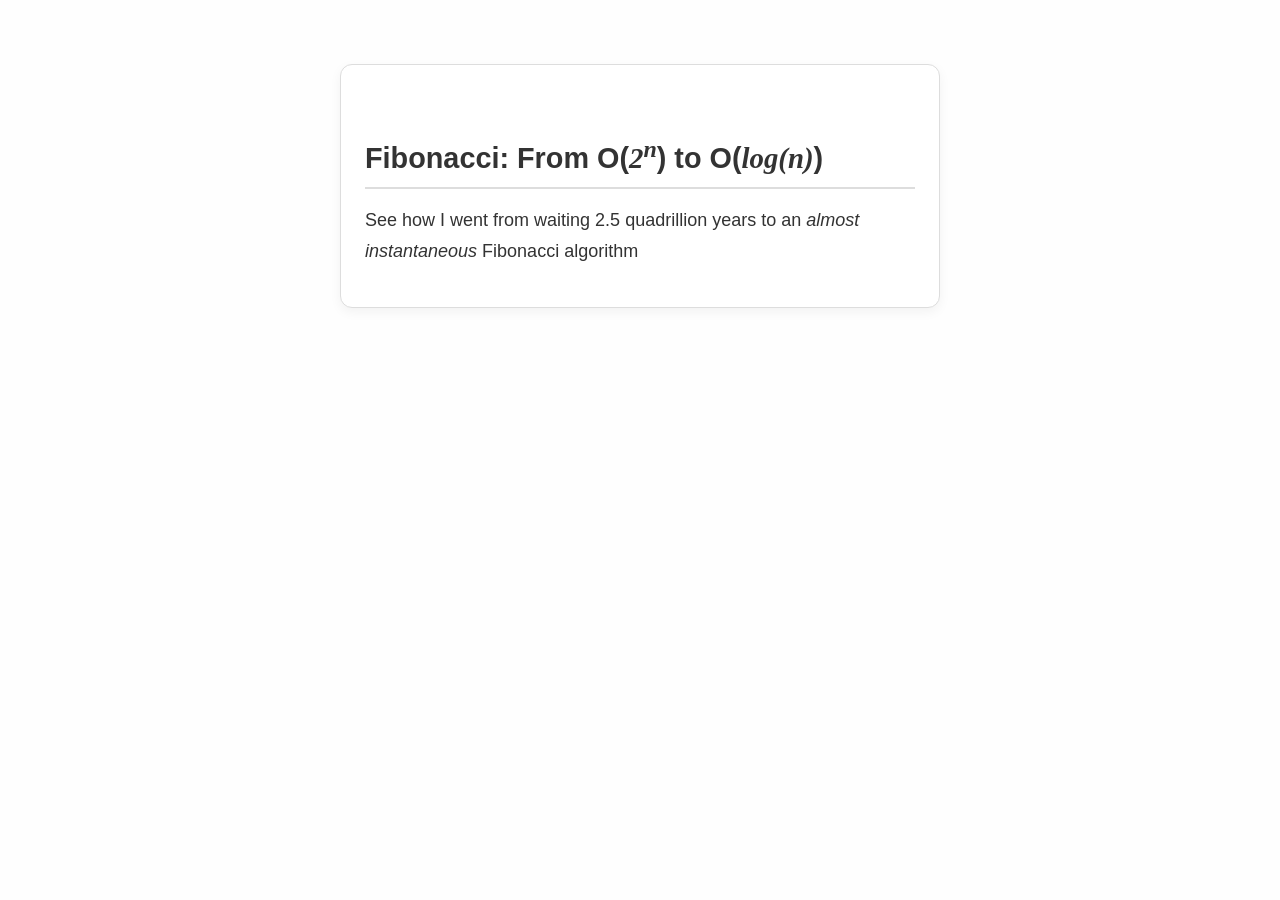
<file: index.html>
<!DOCTYPE html>
<html lang="en">
<head>
    <meta charset="UTF-8">
    <meta name="viewport" content="width=device-width, initial-scale=1.0">
    <title>Fibonacci</title>
    <link rel="stylesheet" href="index.css">
</head>
<body>
    <a href="pages/fibonacci.html" style="text-decoration: none; color: inherit;">
        <div style="
            border: 1px solid #ddd;
            border-radius: 12px;
            padding: 1.5rem;
            box-shadow: 0 4px 12px rgba(0, 0, 0, 0.05);
            transition: transform 0.2s ease, box-shadow 0.2s ease;
            margin: 2rem auto;
            max-width: 600px;
            background-color: #fff;
        " onmouseover="this.style.transform='scale(1.02)';this.style.boxShadow='0 6px 20px rgba(0,0,0,0.08)'" onmouseout="this.style.transform='scale(1)';this.style.boxShadow='0 4px 12px rgba(0,0,0,0.05)'">
            <h2>Fibonacci: From O(<span class="math inline">2<sup><em>n</em></sup></span>) to O(<span class="math inline"><em>l</em><em>o</em><em>g</em>(<em>n</em>)</span>)</h2>
            <p>See how I went from waiting 2.5 quadrillion years to an <em>almost instantaneous</em> Fibonacci algorithm</p>
        </div>
    </a>

</body>
</html>
</file>
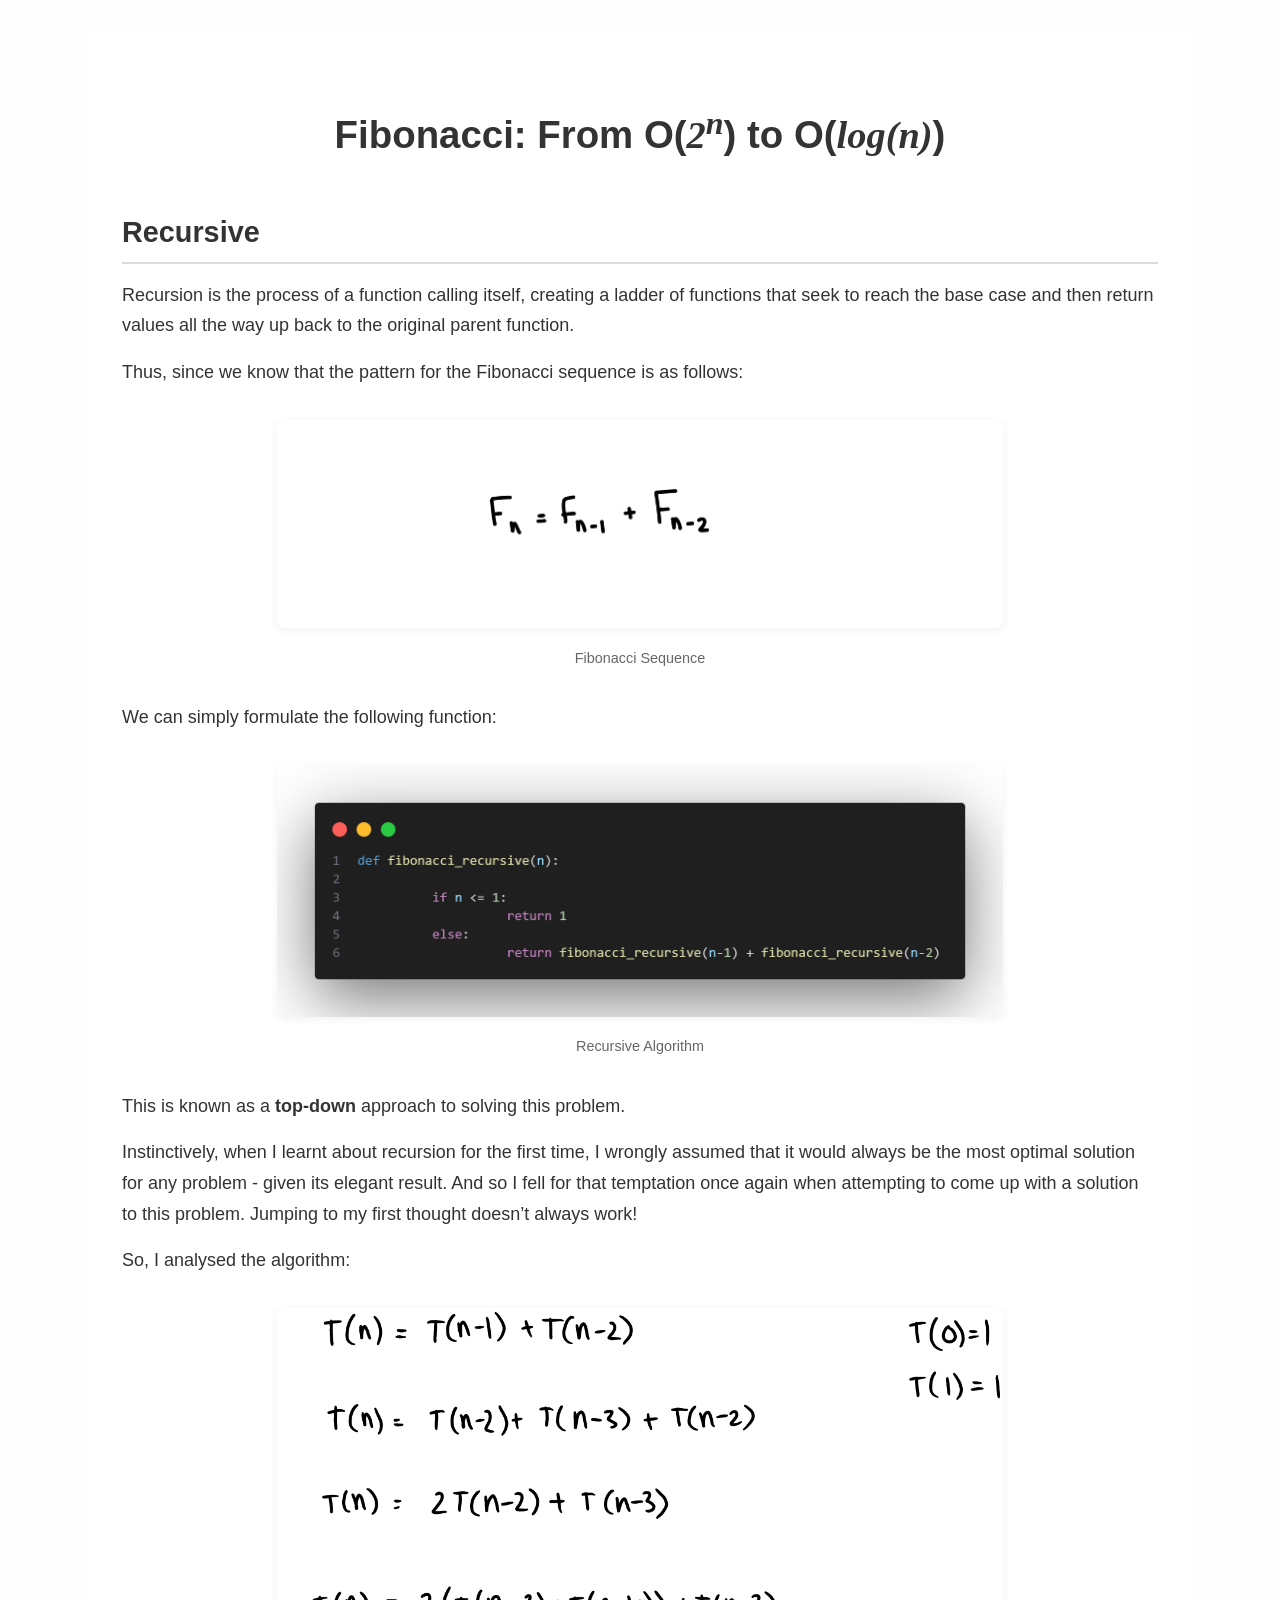
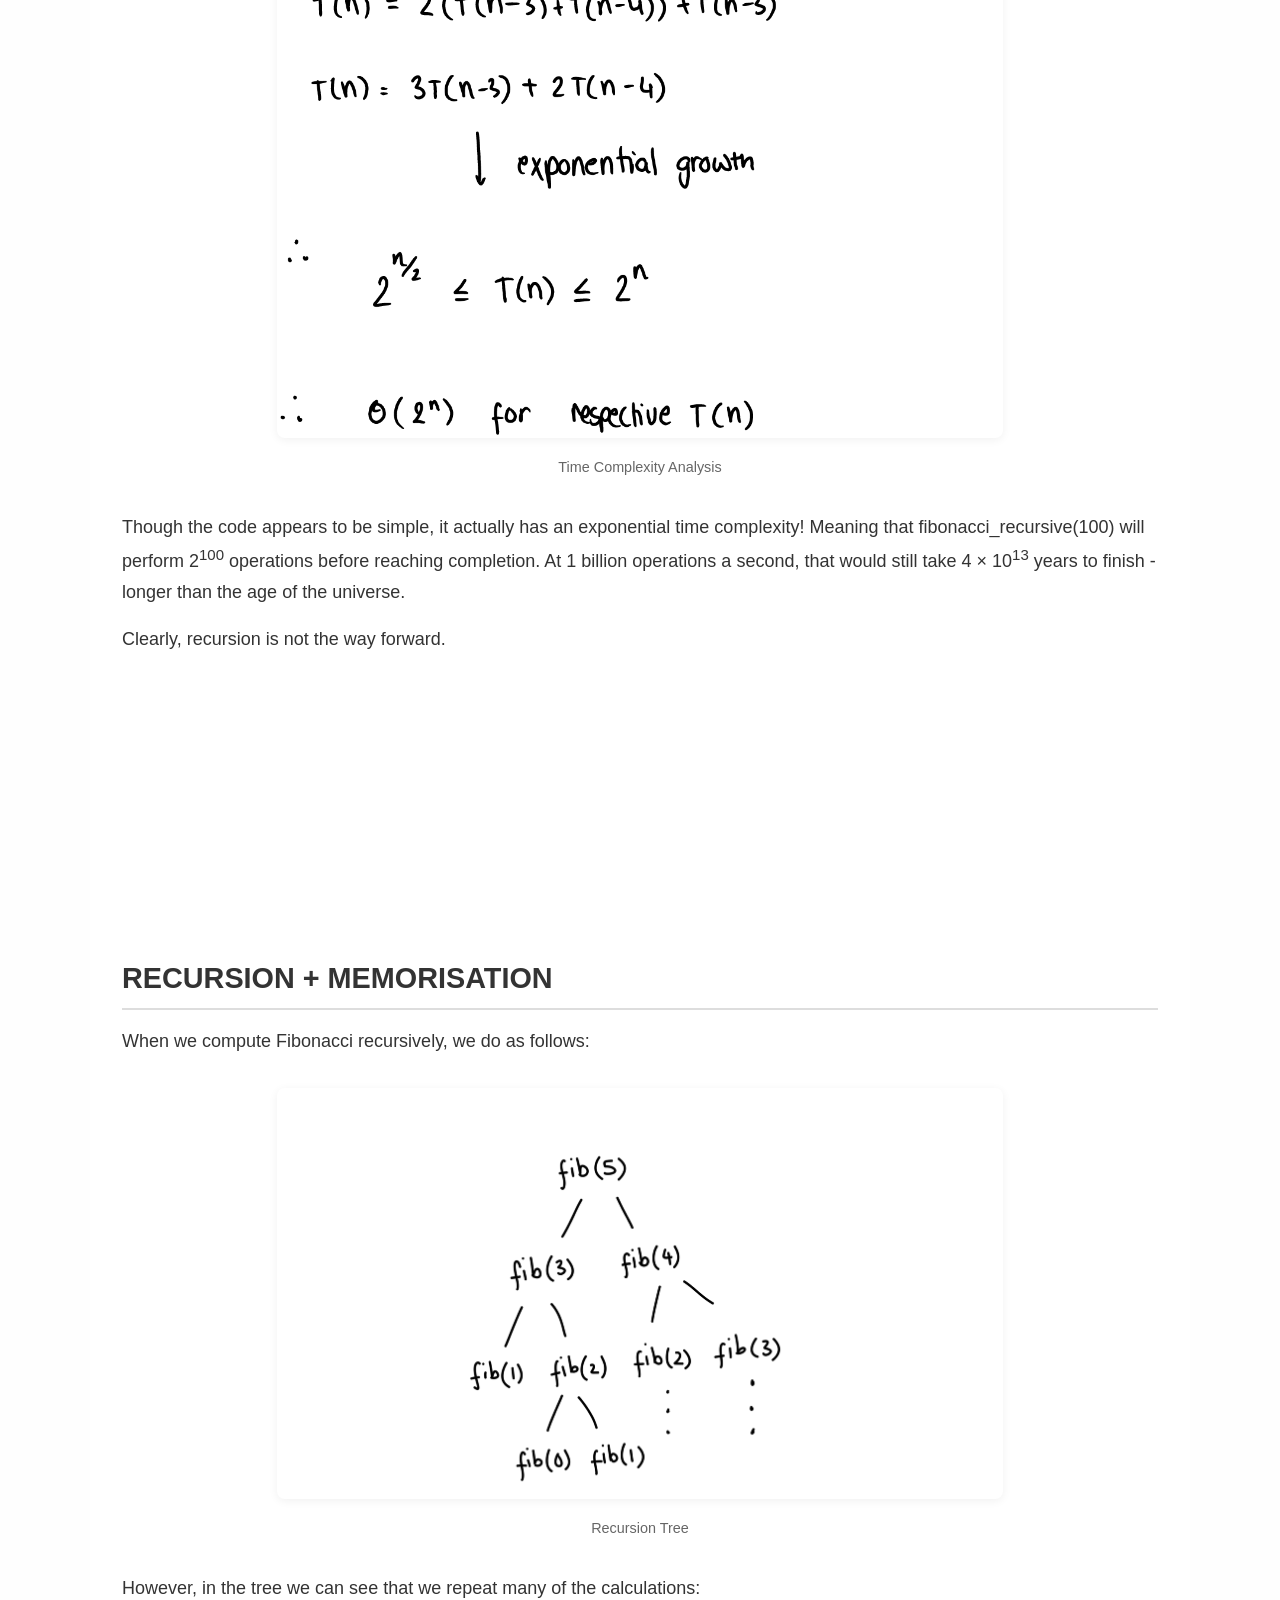
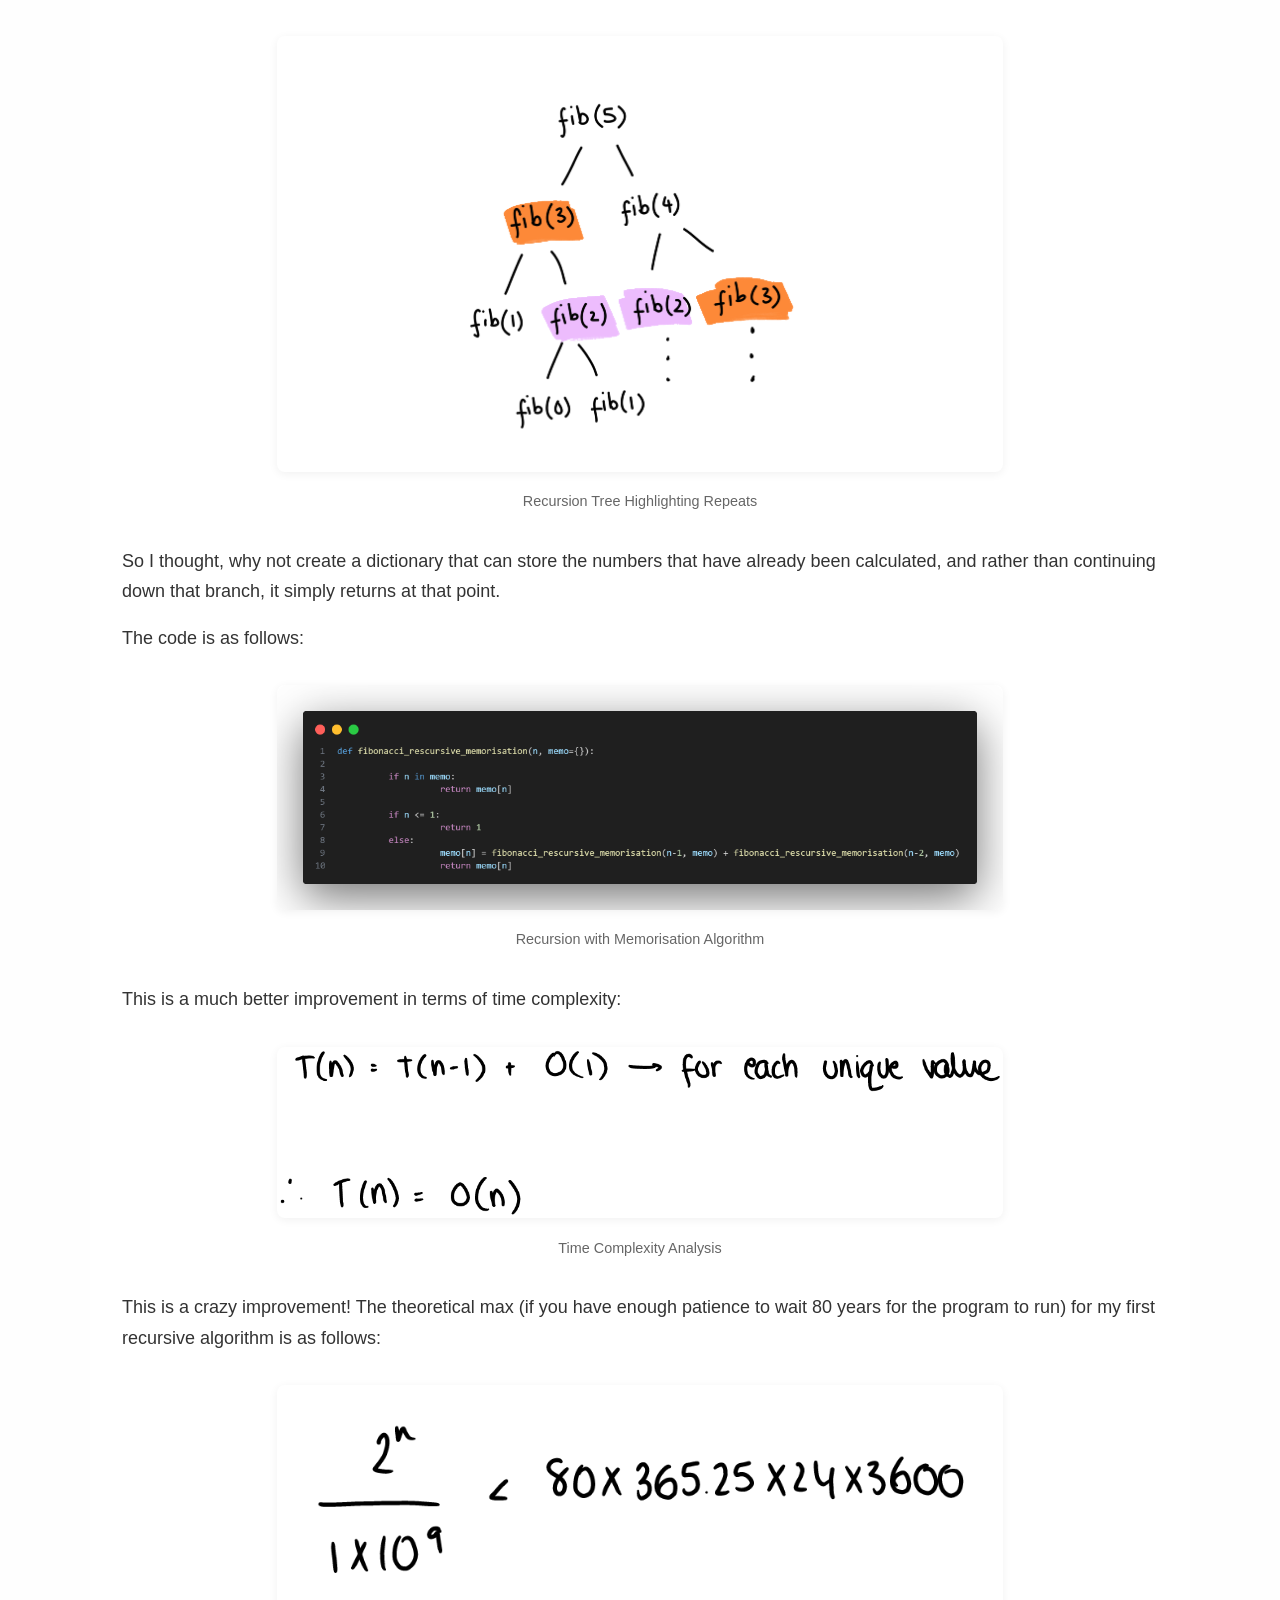
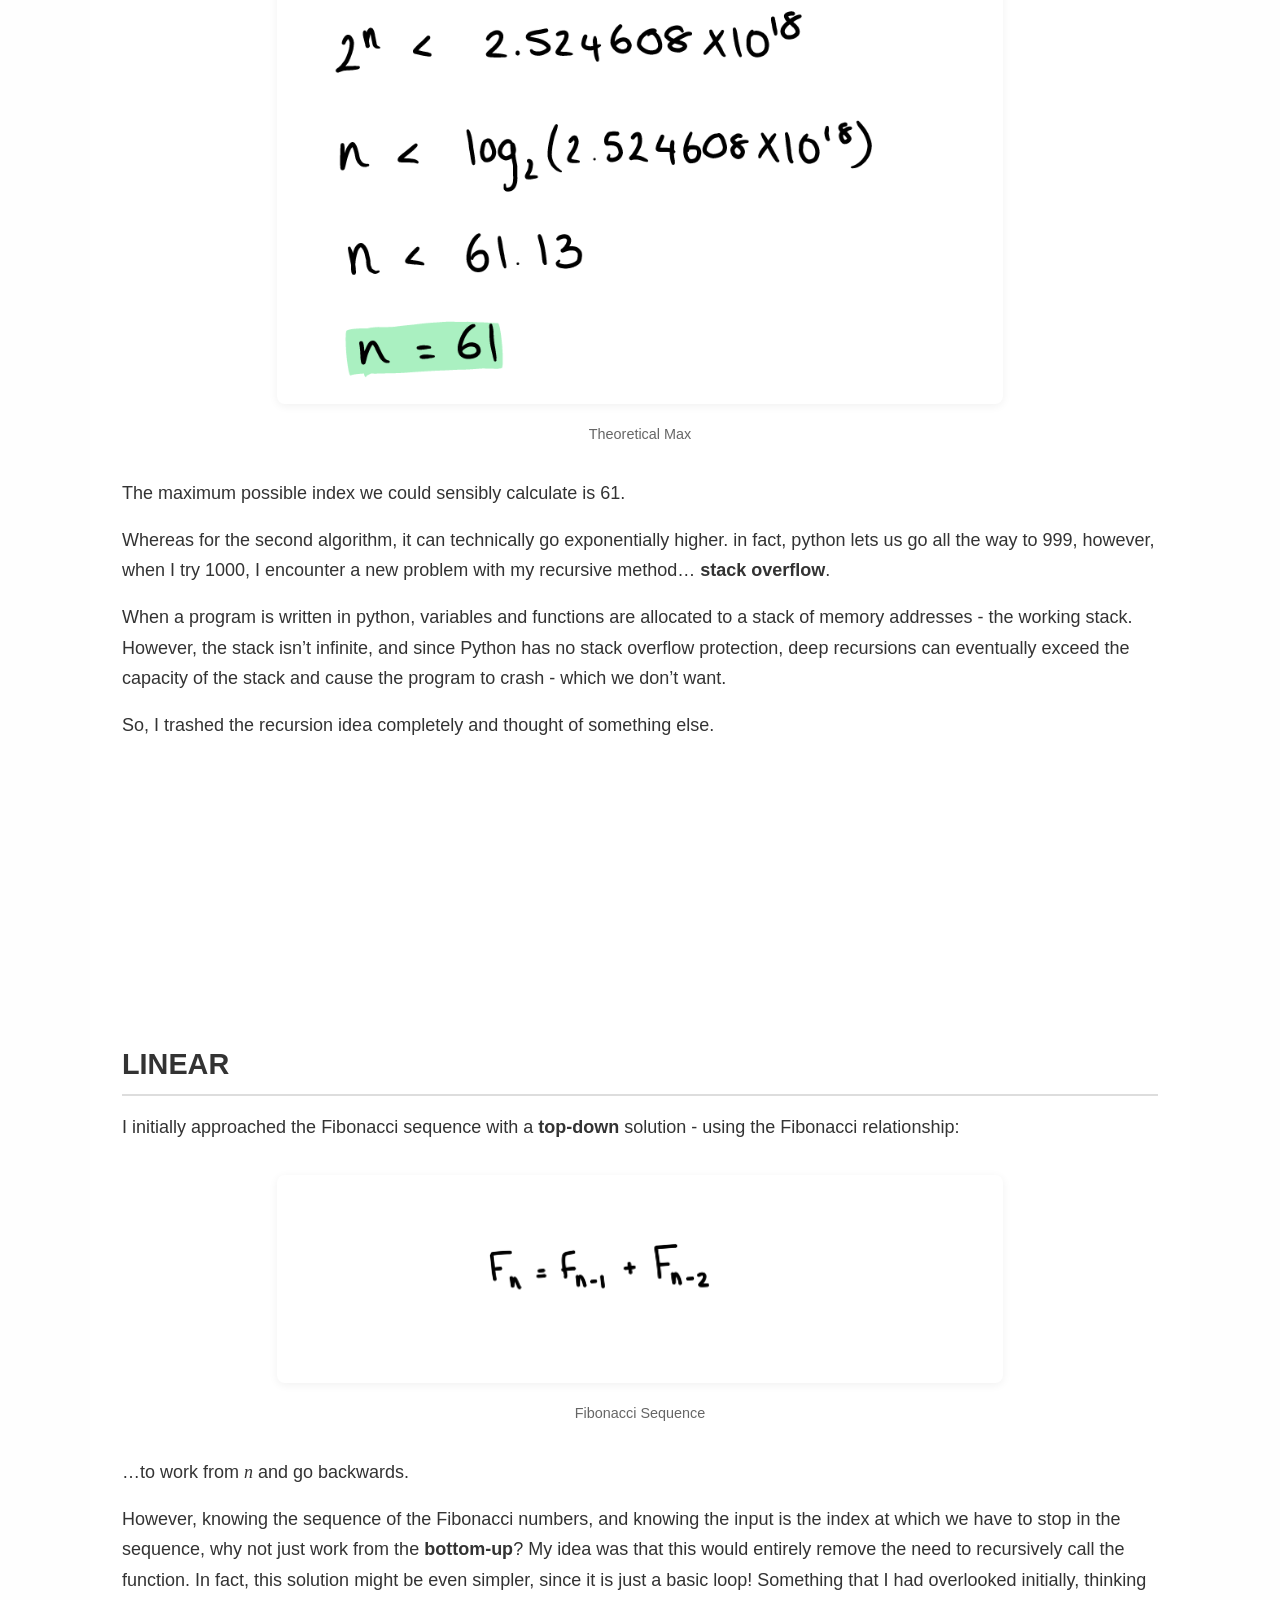
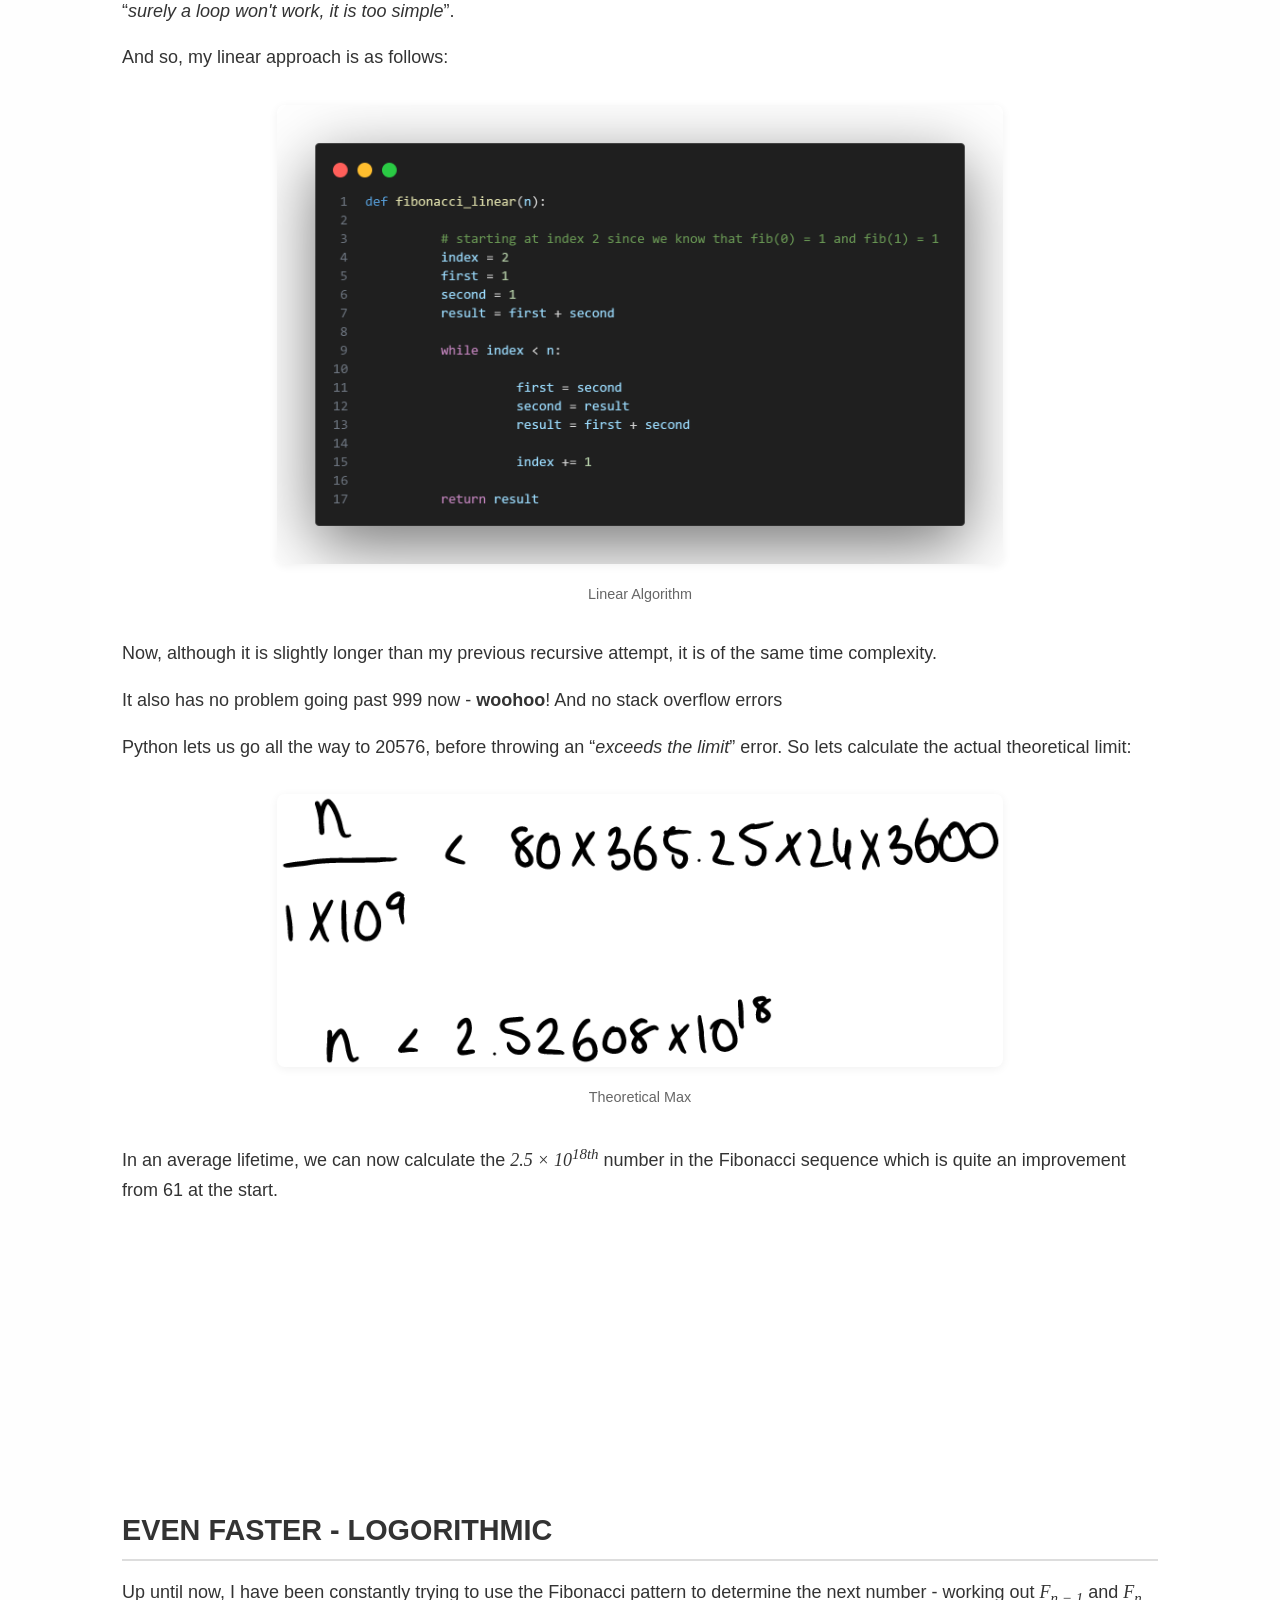
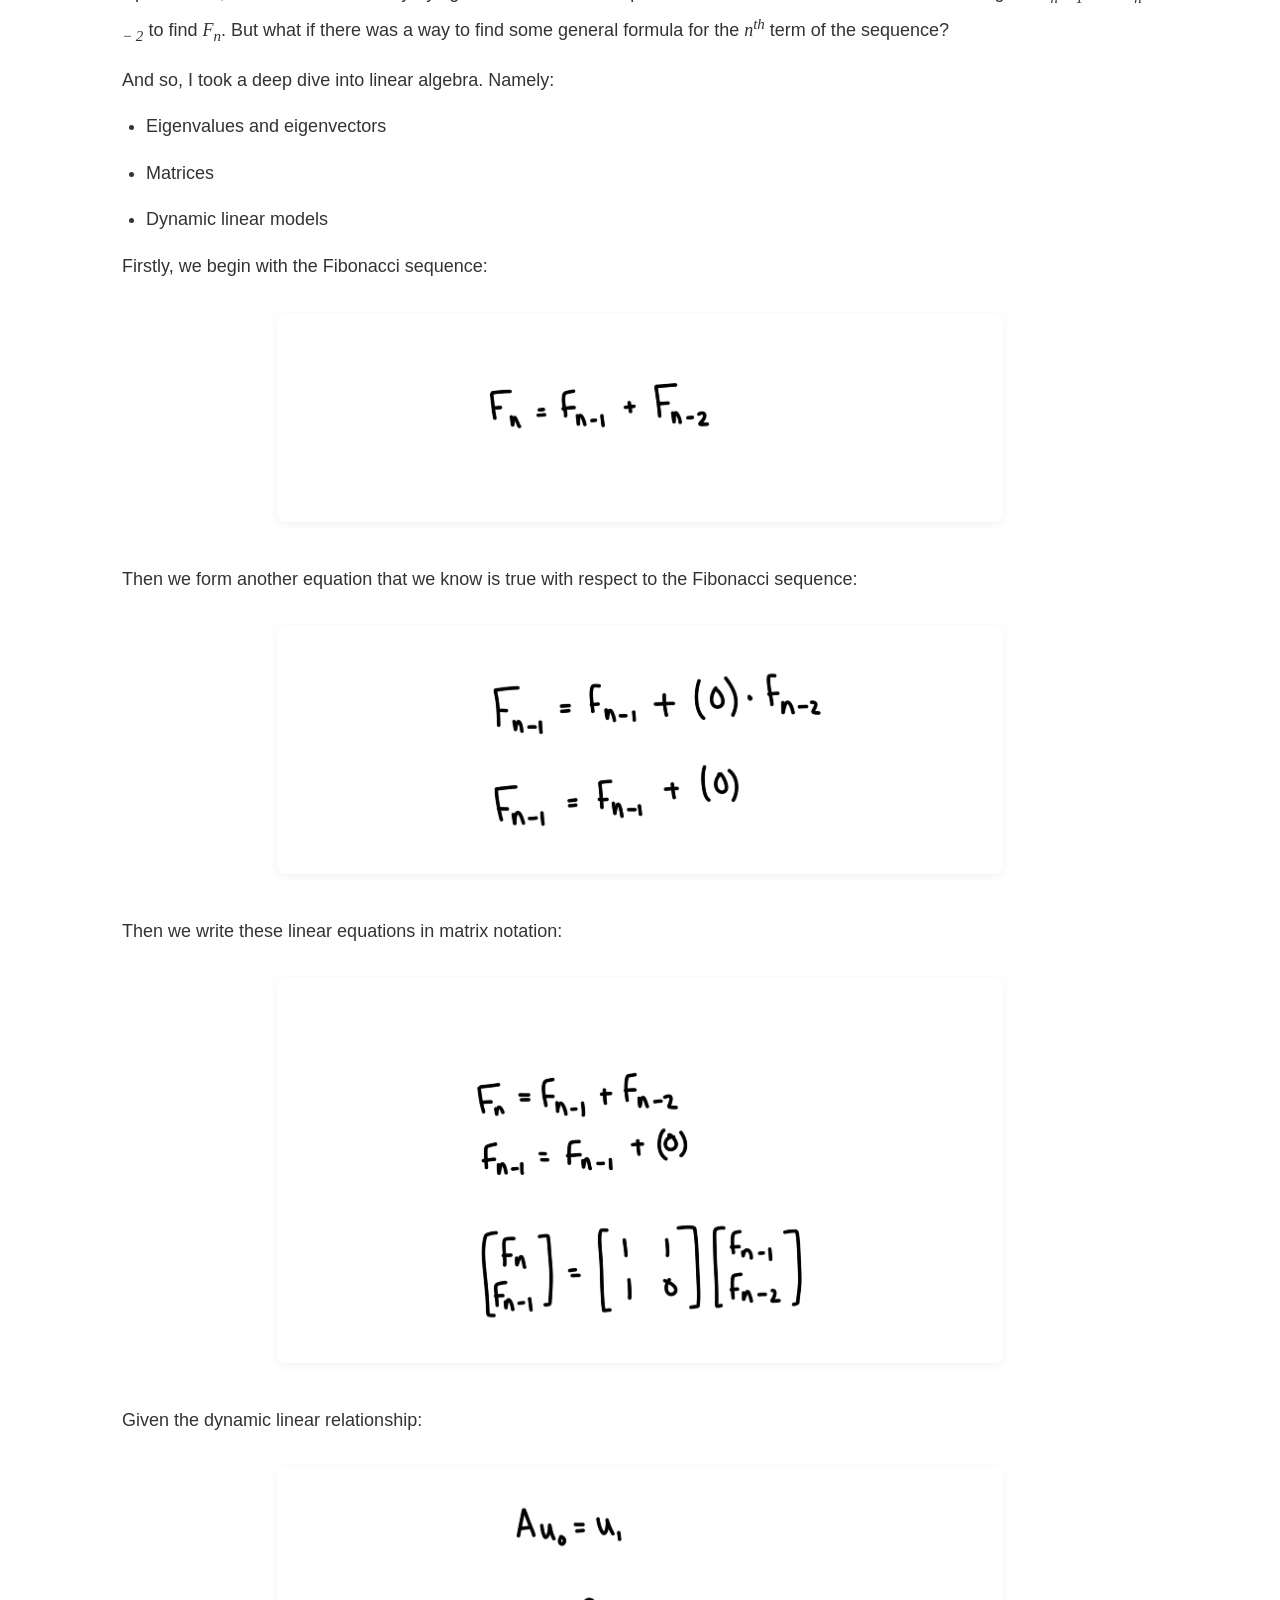
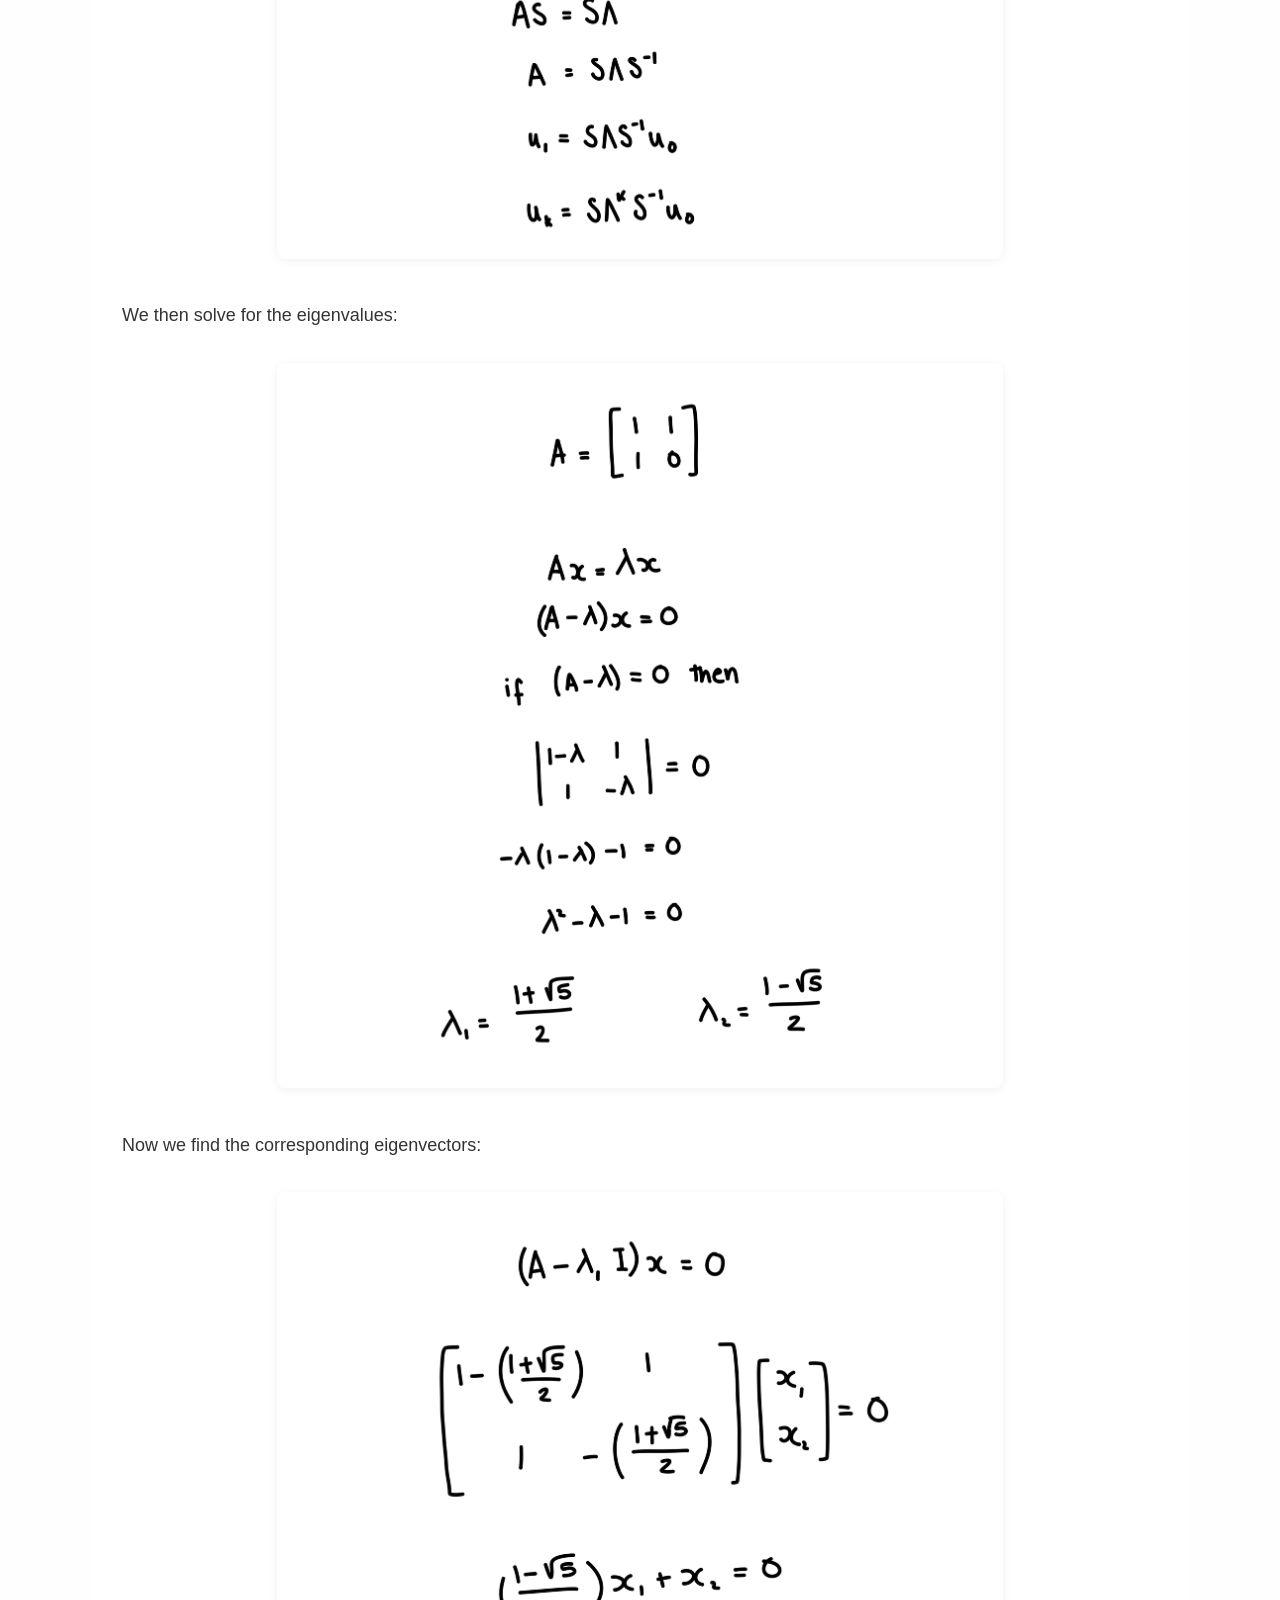
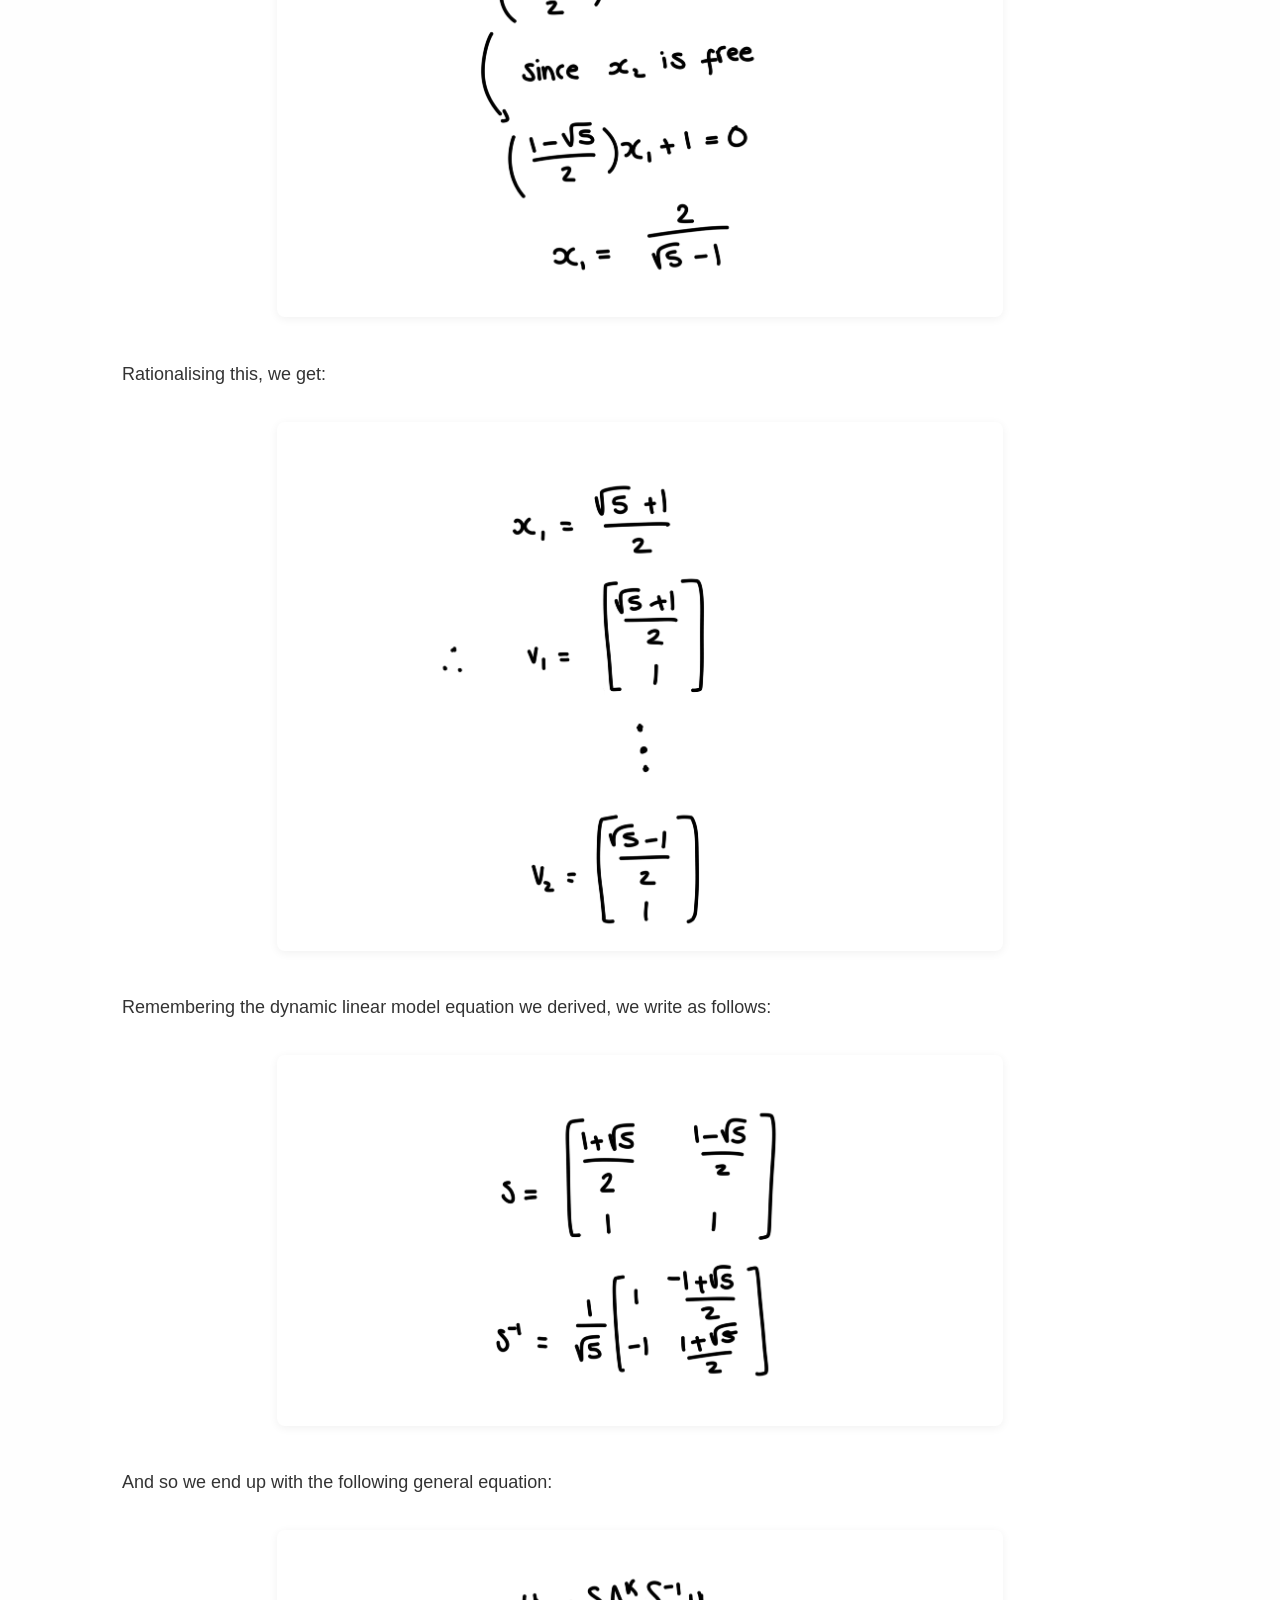
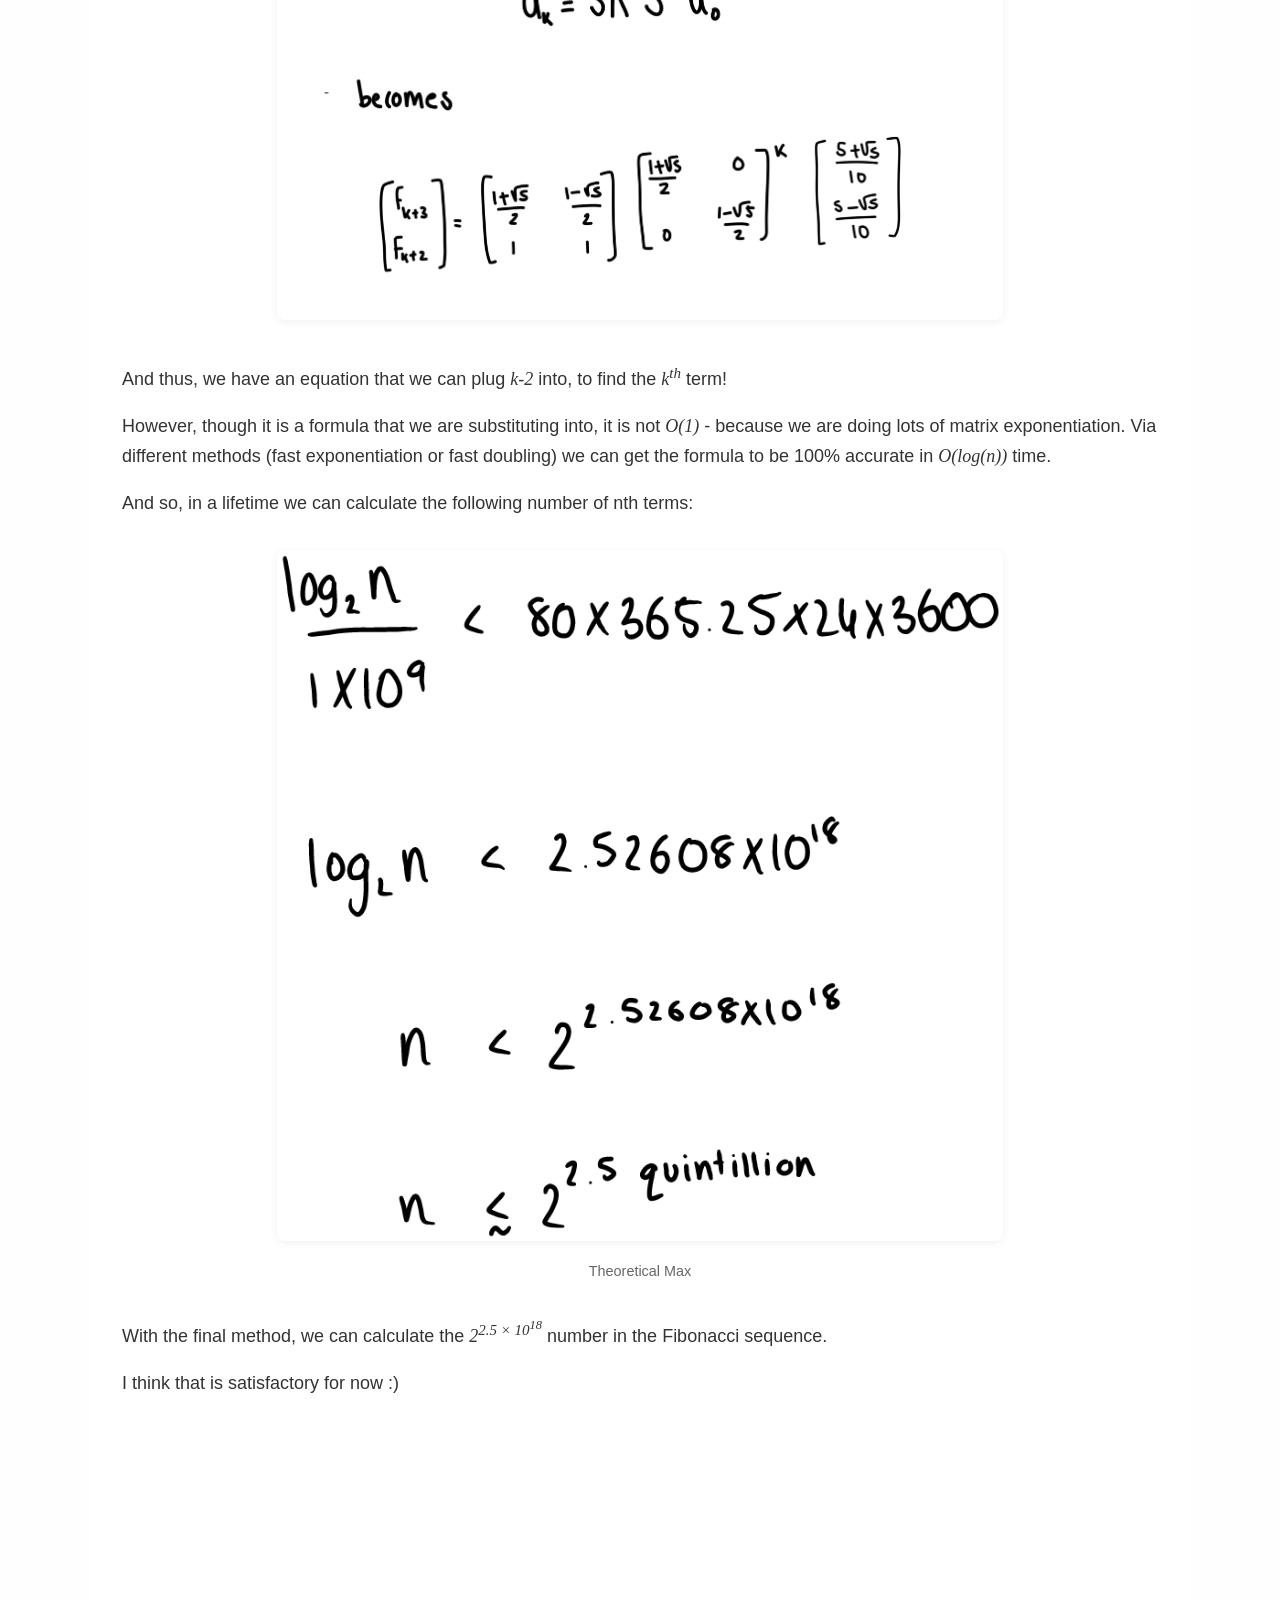
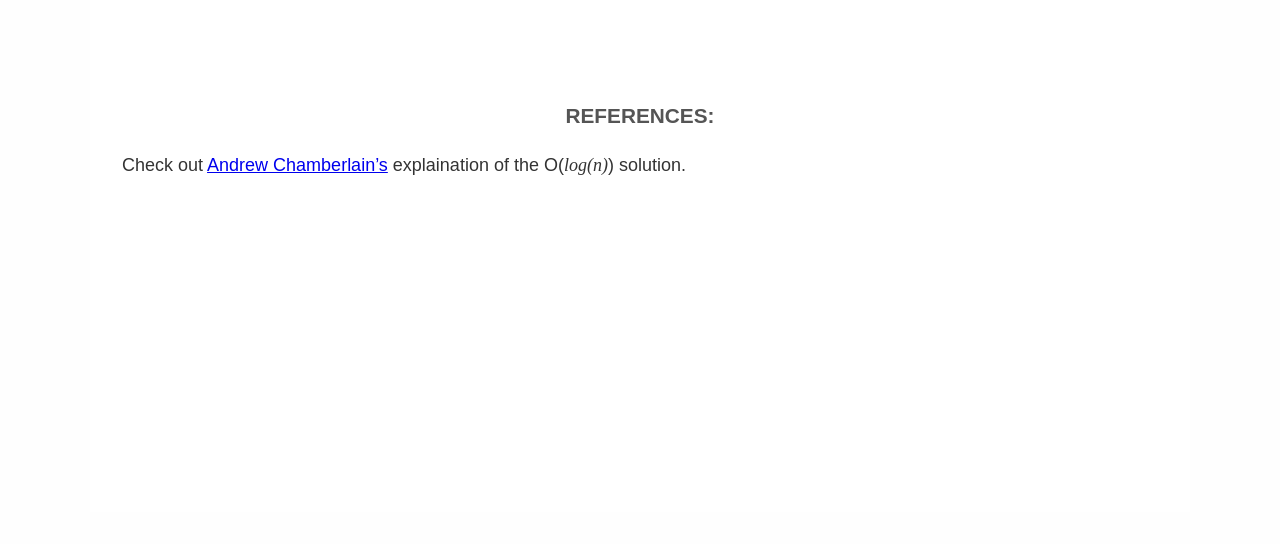
<file: pages/fibonacci.html>
<!DOCTYPE html>
<html lang="en">
<head>
    <meta charset="UTF-8">
    <meta name="viewport" content="width=device-width, initial-scale=1.0">
    <title>Fibonacci</title>
    <link rel="stylesheet" href="../index.css">
</head>
<body>
    <div class="wrapper">
        <h1 id="fibonacci-from-o2n-to-ologn">Fibonacci: From O(<span class="math inline">2<sup><em>n</em></sup></span>) to O(<span class="math inline"><em>l</em><em>o</em><em>g</em>(<em>n</em>)</span>)</h1>

        <div class="block">
            <h2 id="recursive">Recursive</h2>
            <p>Recursion is the process of a function calling itself, creating a ladder of functions that seek to reach the base case and then return values all the way up back to the original parent function.</p>
            <p>Thus, since we know that the pattern for the Fibonacci sequence is as follows:</p>
            <figure>
            <img src="../images/fibonacci/Project%20(20250502030512).png" alt="Fibonacci Sequence" /><figcaption>Fibonacci Sequence</figcaption>
            </figure>
            <p>We can simply formulate the following function:</p>
            <figure>
            <img src="../images/fibonacci/fibonacci_recursive.png" alt="Fibonacci Recursive Code" /><figcaption>Recursive Algorithm</figcaption>
            </figure>
            <p>This is known as a <strong>top-down</strong> approach to solving this problem.</p>
            <p>Instinctively, when I learnt about recursion for the first time, I wrongly assumed that it would always be the most optimal solution for any problem - given its elegant result. And so I fell for that temptation once again when attempting to come up with a solution to this problem. Jumping to my first thought doesn’t always work!</p>
            <p>So, I analysed the algorithm:</p>
            <figure>
            <img src="../images/fibonacci/No%20name.png" alt="Time Complexity Analysis" /><figcaption>Time Complexity Analysis</figcaption>
            </figure>
            <p>Though the code appears to be simple, it actually has an exponential time complexity! Meaning that fibonacci_recursive(100) will perform 2<sup>100</sup> operations before reaching completion. At 1 billion operations a second, that would still take 4 × 10<sup>13</sup> years to finish - longer than the age of the universe.</p>
            <p>Clearly, recursion is not the way forward.</p>
        </div>


        <div class="block">
            <h2 id="recursion-memorisation">RECURSION + MEMORISATION</h2>
            <p>When we compute Fibonacci recursively, we do as follows:</p>
            <figure>
            <img src="../images/fibonacci/Project%20(20250502035123).png" alt="Recursion Tree" /><figcaption>Recursion Tree</figcaption>
            </figure>
            <p>However, in the tree we can see that we repeat many of the calculations:</p>
            <figure>
            <img src="../images/fibonacci/Project%20(20250502035222).png" alt="Recursion Tree Highlighting Repeats" /><figcaption>Recursion Tree Highlighting Repeats</figcaption>
            </figure>
            <p>So I thought, why not create a dictionary that can store the numbers that have already been calculated, and rather than continuing down that branch, it simply returns at that point.</p>
            <p>The code is as follows:</p>
            <figure>
            <img src="../images/fibonacci/fibonacci_recursive_memorisation.png" alt="Recursion with Memorisation Algorithm" /><figcaption>Recursion with Memorisation Algorithm</figcaption>
            </figure>
            <p>This is a much better improvement in terms of time complexity:</p>
            <figure>
            <img src="../images/fibonacci/on.png" alt="Time Complexity Analysis" /><figcaption>Time Complexity Analysis</figcaption>
            </figure>
            <p>This is a crazy improvement! The theoretical max (if you have enough patience to wait 80 years for the program to run) for my first recursive algorithm is as follows:</p>
            <figure>
            <img src="../images/fibonacci/61.png" alt="Proof" /><figcaption>Theoretical Max</figcaption>
            </figure>
            <p>The maximum possible index we could sensibly calculate is 61.</p>
            <p>Whereas for the second algorithm, it can technically go exponentially higher. in fact, python lets us go all the way to 999, however, when I try 1000, I encounter a new problem with my recursive method… <strong>stack overflow</strong>.</p>
            <p>When a program is written in python, variables and functions are allocated to a stack of memory addresses - the working stack. However, the stack isn’t infinite, and since Python has no stack overflow protection, deep recursions can eventually exceed the capacity of the stack and cause the program to crash - which we don’t want.</p>
            <p>So, I trashed the recursion idea completely and thought of something else.</p>
        </div>



        <div class="block">
            <h2 id="linear">LINEAR</h2>
            <p>I initially approached the Fibonacci sequence with a <strong>top-down</strong> solution - using the Fibonacci relationship:</p>
            <figure>
            <img src="../images/fibonacci/Project%20(20250502030512).png" alt="Fibonacci Sequence" /><figcaption>Fibonacci Sequence</figcaption>
            </figure>
            <p>…to work from <span class="math inline"><em>n</em></span> and go backwards.</p>
            <p>However, knowing the sequence of the Fibonacci numbers, and knowing the input is the index at which we have to stop in the sequence, why not just work from the <strong>bottom-up</strong>? My idea was that this would entirely remove the need to recursively call the function. In fact, this solution might be even simpler, since it is just a basic loop! Something that I had overlooked initially, thinking “<em>surely a loop won't work, it is too simple</em>”.</p>
            <p>And so, my linear approach is as follows:</p>
            <figure>
            <img src="../images/fibonacci/fibonacci_linear.png" alt="Fibonacci Linear Code" /><figcaption>Linear Algorithm</figcaption>
            </figure>
            <p>Now, although it is slightly longer than my previous recursive attempt, it is of the same time complexity.</p>
            <p>It also has no problem going past 999 now - <strong>woohoo</strong>! And no stack overflow errors</p>
            <p>Python lets us go all the way to 20576, before throwing an “<em>exceeds the limit</em>” error. So lets calculate the actual theoretical limit:</p>
            <figure>
            <img src="../images/fibonacci/n.png" alt="Proof" /><figcaption>Theoretical Max</figcaption>
            </figure>
            <p>In an average lifetime, we can now calculate the <span class="math inline">2.5 × 10<sup>18</sup><sup><em>t</em><em>h</em></sup></span> number in the Fibonacci sequence which is quite an improvement from 61 at the start.</p>
        </div>


        <div class="block">
            <h2 id="even-faster---logorithmic">EVEN FASTER - LOGORITHMIC</h2>
            <p>Up until now, I have been constantly trying to use the Fibonacci pattern to determine the next number - working out <span class="math inline"><em>F</em><sub><em>n</em> − 1</sub></span> and <span class="math inline"><em>F</em><sub><em>n</em> − 2</sub></span> to find <span class="math inline"><em>F</em><sub><em>n</em></sub></span>. But what if there was a way to find some general formula for the <span class="math inline"><em>n</em><sup><em>t</em><em>h</em></sup></span> term of the sequence?</p>
            <p>And so, I took a deep dive into linear algebra. Namely:</p>
            <ul>
            <li>Eigenvalues and eigenvectors</li>
            <li>Matrices</li>
            <li>Dynamic linear models</li>
            </ul>
            <p>Firstly, we begin with the Fibonacci sequence:</p>
            <figure>
            <img src="../images/fibonacci/Project%20(20250502030512).png" alt="Working Out" />
            </figure>
            <p>Then we form another equation that we know is true with respect to the Fibonacci sequence:</p>
            <figure>
            <img src="../images/fibonacci/Project%20(20250502030707).png" alt="Working Out" />
            </figure>
            <p>Then we write these linear equations in matrix notation:</p>
            <figure>
            <img src="../images/fibonacci/Project%20(20250502030839).png" alt="Working Out" />
            </figure>
            <p>Given the dynamic linear relationship:</p>
            <figure>
            <img src="../images/fibonacci/Project%20(20250502031301).png" alt="Working Out" />
            </figure>
            <p>We then solve for the eigenvalues:</p>
            <figure>
            <img src="../images/fibonacci/Project%20(20250502031654).png" alt="Working Out" />
            </figure>
            <p>Now we find the corresponding eigenvectors:</p>
            <figure>
            <img src="../images/fibonacci/Project%20(20250502032027).png" alt="Working Out" />
            </figure>
            <p>Rationalising this, we get:</p>
            <figure>
            <img src="../images/fibonacci/Project%20(20250502032318).png" alt="Working Out" />
            </figure>
            <p>Remembering the dynamic linear model equation we derived, we write as follows:</p>
            <figure>
            <img src="../images/fibonacci/Project%20(20250502032637).png" alt="Working Out" />
            </figure>
            <p>And so we end up with the following general equation:</p>
            <figure>
            <img src="../images/fibonacci/Project%20(20250502033036).png" alt="Working Out" />
            </figure>
            <p>And thus, we have an equation that we can plug <span class="math inline">k-2</span> into, to find the <span class="math inline">k<sup>th</sup></span> term!</p>
            <p>However, though it is a formula that we are substituting into, it is not <span class="math inline">O(1)</span> - because we are doing lots of matrix exponentiation. Via different methods (fast exponentiation or fast doubling) we can get the formula to be 100% accurate in <span class="math inline">O(log(n))</span> time.</p>
            <p>And so, in a lifetime we can calculate the following number of nth terms:</p>
            <figure>
            <img src="../images/fibonacci/No%20name%20(1).png" alt="Proof" /><figcaption>Theoretical Max</figcaption>
            </figure>
            <p>With the final method, we can calculate the <span class="math inline">2<sup>2.5 × 10<sup>18</sup></sup></span> number in the Fibonacci sequence.</p>
            <p>I think that is satisfactory for now :)</p>
        </div>





        <div class="block">
            <h3 id="references">REFERENCES:</h3>
            <p>Check out <a href="https://medium.com/@andrew.chamberlain/the-linear-algebra-view-of-the-fibonacci-sequence-4e81f78935a3">Andrew Chamberlain’s</a> explaination of the O(<span class="math inline"><em>l</em><em>o</em><em>g</em>(<em>n</em>)</span>) solution.</p>
            
        </div>
        
    </div>

</body>
</html>
</file>
<file: index.css>
/* Basic reset */
* {
    margin: 0;
    padding: 0;
    box-sizing: border-box;
}

/* Body styling */
body {
    font-family: 'Segoe UI', 'Helvetica Neue', sans-serif;
    background-color: #fefefe;
    color: #333;
    line-height: 1.7;
    font-size: 18px;
    display: flex;
    justify-content: center;
    padding: 2rem;
}

.block{
    margin-bottom: 300px;
}

/* Wrapper for single wide column */
.wrapper {
    max-width: 1100px;
    width: 100%;
    padding: 2rem;
    background-color: white;
}

/* Headings */
h1, h2, h3 {
    font-weight: 600;
    margin-bottom: 1rem;
}

h1 {
    font-size: 2.4rem;
    text-align: center;
    margin-top: 2rem;
}

h2 {
    font-size: 1.8rem;
    margin-top: 2.5rem;
    border-bottom: 2px solid #ddd;
    padding-bottom: 0.3rem;
}

h3 {
    font-size: 1.3rem;
    margin-top: 3rem;
    text-align: center;
    color: #555;
}

/* Paragraphs and lists */
p, li {
    margin: 1rem 0;
}

ul {
    padding-left: 1.5rem;
}

/* Images and figures */
figure {
    margin: 2rem 0;
    text-align: center;
}

figure img {
    max-width: 70%;
    height: auto;
    border-radius: 8px;
    box-shadow: 0 2px 10px rgba(0, 0, 0, 0.06);
}

figcaption {
    font-size: 0.9rem;
    color: #666;
    margin-top: 0.5rem;
}

/* Math inline style */
.math.inline {
    font-family: 'Cambria Math', 'STIX Math', serif;
    font-style: italic;
}

/* Emphasis */
strong {
    font-weight: 600;
}

/* Responsive tweaks */
@media (max-width: 900px) {
    body {
        padding: 1rem;
        font-size: 16px;
    }

    .wrapper {
        padding: 1rem;
    }

    figure img {
        max-width: 100%;
    }
}
</file>
